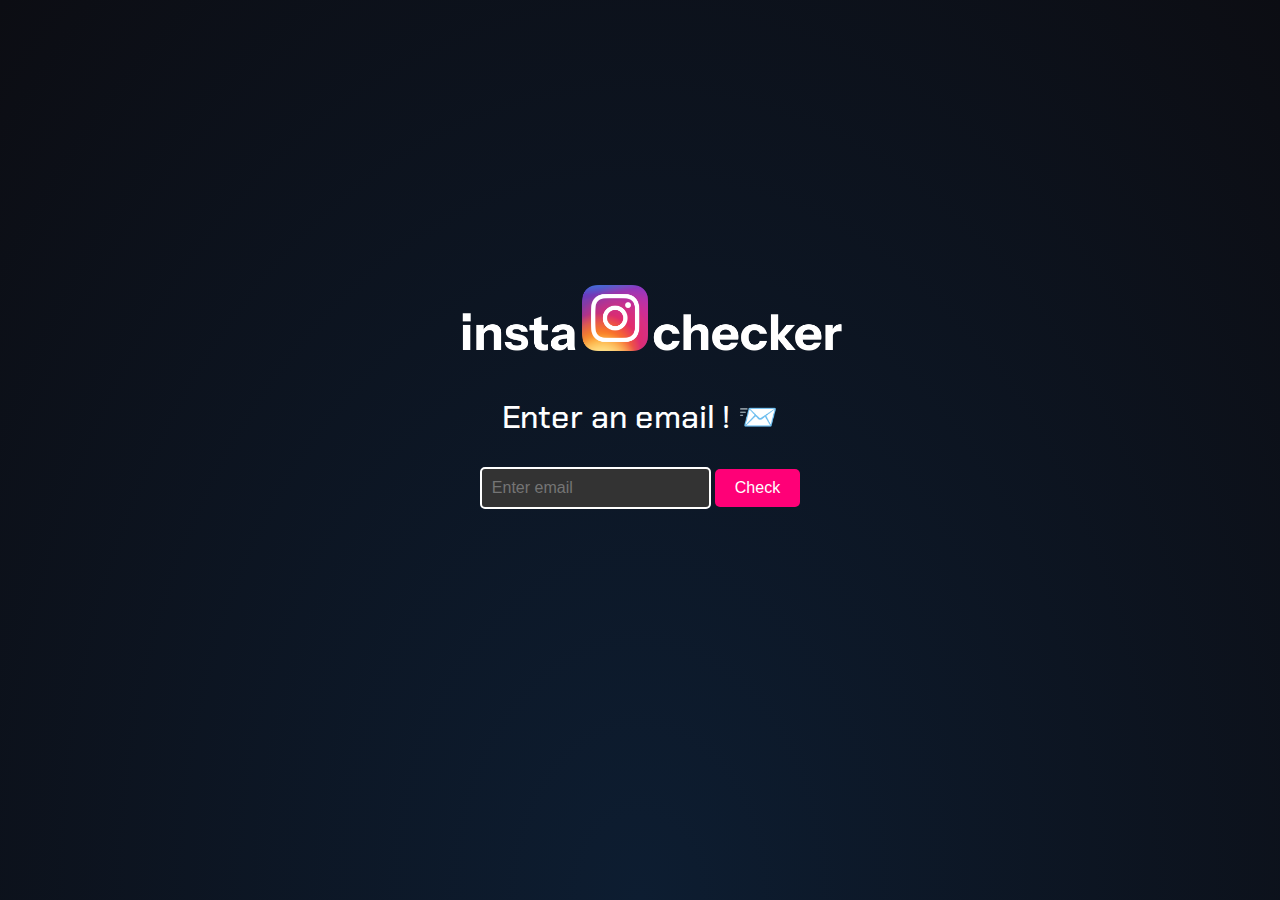
<file: templates/index.html>
<!DOCTYPE html>
<html lang="en">
<head>
  <meta charset="UTF-8">
  <meta name="viewport" content="width=device-width, initial-scale=1.0">
  <title>instachecker</title>
  <link rel="stylesheet" href="/static/styles.css">
  <script src="https://code.jquery.com/jquery-3.6.0.min.js"></script>
  <link rel="preconnect" href="https://fonts.googleapis.com">
  <link rel="preconnect" href="https://fonts.gstatic.com" crossorigin>
  <link href="https://fonts.googleapis.com/css2?family=Chakra+Petch:wght@300;400&display=swap" rel="stylesheet">
  <link href="https://fonts.googleapis.com/css2?family=Chakra+Petch:wght@500&display=swap" rel="stylesheet">

</head>
<body>

  <div class="content">
    <img src="/static/insta_checker.png" alt="Logo" class="logo">
    <h1 class="title">Enter an email ! 📨</h1>
    <form action="/check_email" method="POST">
      <div class="form-group">
          <input type="email" name="email" class="input-email" placeholder="Enter email" required>
          <button type="submit" class="submit-btn">Check</button>
      </div>
  </form>
    <p id="result"></p>
  </div>


  
  
</body>
</html>
</file>
<file: static/styles.css>
body {
    display: flex;
    justify-content: center;
    align-items: center;
    min-height: 100vh;
    background: radial-gradient(ellipse at bottom, #0d1d31 0%, #0c0d13 100%);
    overflow: hidden;
    margin: 0;
}

.content {
    position: relative;
    text-align: center;
    color: #fff;
    width: 100%;
    max-width: 600px;
    margin: 0 auto;
  }

  .logo {
    width: 470px;
    position: absolute;
    top: -90px;
    right: 10px;
    margin-bottom: 30px;
  }
  
  
form {
    margin-top: 20px;
}

input[type="email"] {
    padding: 10px;
    font-size: 16px;
    border: 2px solid #fff;
    border-radius: 5px;
    background: #333;
    color: #fff;
}

button {
    padding: 10px 20px;
    font-size: 16px;
    border: none;
    border-radius: 5px;
    background: #ff0077;
    color: #fff;
    cursor: pointer;
    margin-top: 10px;
}

button:hover {
    background: #e60068;
}

.title {
    font-family: "Chakra Petch", sans-serif;
    font-weight: 500;
    font-style: normal;
}

.button_result {
    display: inline-block;
    padding: 10px 20px;
    font-size: 16px;
    text-align: center;
    text-decoration: none;
    color: #fff;
    background-color: #007bff;
    border-radius: 5px;
    border: none;
}

.status {
    font-family: "Chakra Petch", sans-serif;
    font-weight: 400;
    font-style: normal;
}
</file>
